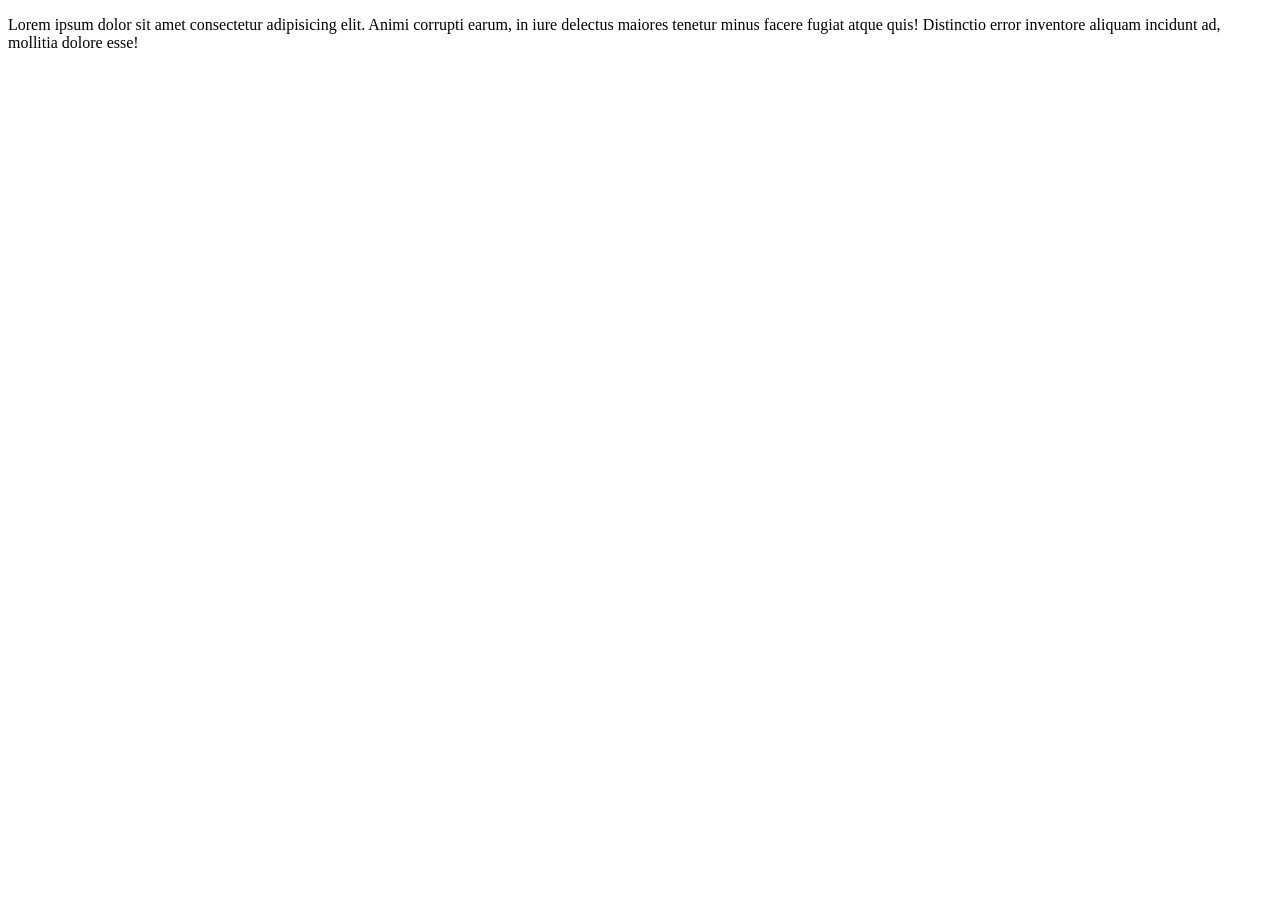
<file: index.html>
<!DOCTYPE html>
<html lang="en">
<head>
    <meta charset="UTF-8">
    <meta name="viewport" content="width=device-width, initial-scale=1.0">
    <title>Document</title>
</head>
<body>
    <p>Lorem ipsum dolor sit amet consectetur adipisicing elit. Animi corrupti earum, in iure delectus maiores tenetur minus 
    facere fugiat atque quis! Distinctio error inventore aliquam incidunt ad, mollitia dolore esse!</p>
</body>
</html>
</file>
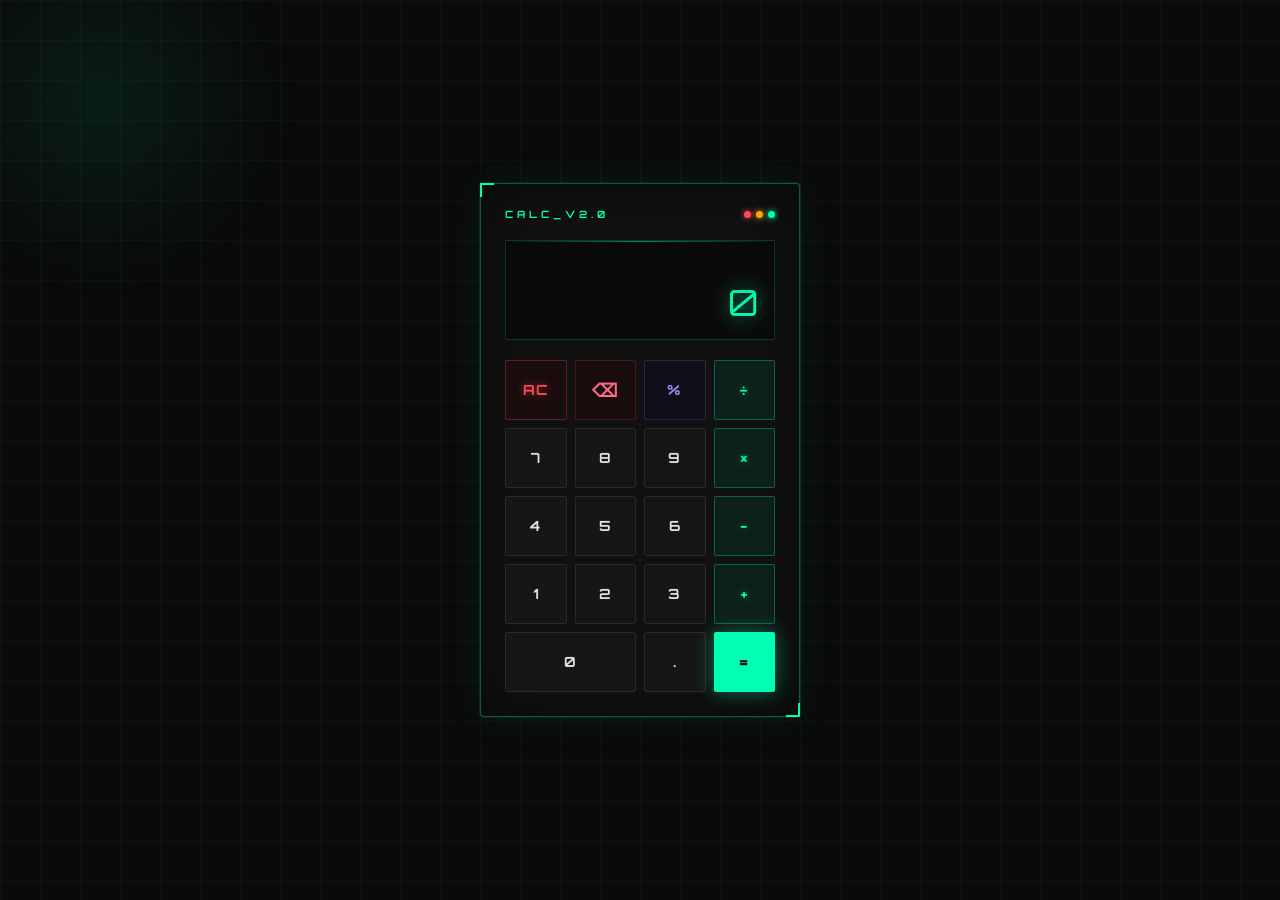
<file: index1.html>
<!DOCTYPE html>
<html lang="uz">
<head>
  <meta charset="UTF-8" />
  <meta name="viewport" content="width=device-width, initial-scale=1.0"/>
  <title>Kalkulator</title>
  <link href="https://fonts.googleapis.com/css2?family=Orbitron:wght@400;700;900&family=Share+Tech+Mono&display=swap" rel="stylesheet">
  <style>
    * {
      margin: 0;
      padding: 0;
      box-sizing: border-box;
    }

    body {
      min-height: 100vh;
      display: flex;
      align-items: center;
      justify-content: center;
      background: #0a0a0a;
      font-family: 'Share Tech Mono', monospace;
      overflow: hidden;
    }

    /* Animated background grid */
    body::before {
      content: '';
      position: fixed;
      inset: 0;
      background-image:
        linear-gradient(rgba(0, 255, 180, 0.04) 1px, transparent 1px),
        linear-gradient(90deg, rgba(0, 255, 180, 0.04) 1px, transparent 1px);
      background-size: 40px 40px;
      animation: gridMove 8s linear infinite;
      pointer-events: none;
    }

    @keyframes gridMove {
      0%   { background-position: 0 0; }
      100% { background-position: 40px 40px; }
    }

    /* Glow orbs */
    body::after {
      content: '';
      position: fixed;
      width: 400px;
      height: 400px;
      background: radial-gradient(circle, rgba(0,255,180,0.08) 0%, transparent 70%);
      top: -100px;
      left: -100px;
      pointer-events: none;
      animation: orbFloat 6s ease-in-out infinite alternate;
    }

    @keyframes orbFloat {
      0%   { transform: translate(0, 0); }
      100% { transform: translate(80px, 80px); }
    }

    .calculator {
      position: relative;
      background: #111;
      border: 1px solid rgba(0, 255, 180, 0.3);
      border-radius: 4px;
      padding: 24px;
      width: 320px;
      box-shadow:
        0 0 0 1px rgba(0,255,180,0.1),
        0 0 40px rgba(0, 255, 180, 0.08),
        inset 0 0 60px rgba(0, 0, 0, 0.5);
    }

    /* Corner decorations */
    .calculator::before,
    .calculator::after {
      content: '';
      position: absolute;
      width: 12px;
      height: 12px;
      border-color: #00ffb4;
      border-style: solid;
    }
    .calculator::before {
      top: -1px; left: -1px;
      border-width: 2px 0 0 2px;
    }
    .calculator::after {
      bottom: -1px; right: -1px;
      border-width: 0 2px 2px 0;
    }

    .header {
      display: flex;
      align-items: center;
      justify-content: space-between;
      margin-bottom: 20px;
    }

    .title {
      font-family: 'Orbitron', sans-serif;
      font-size: 10px;
      font-weight: 700;
      letter-spacing: 4px;
      color: #00ffb4;
      text-transform: uppercase;
    }

    .dots {
      display: flex;
      gap: 5px;
    }
    .dot {
      width: 7px;
      height: 7px;
      border-radius: 50%;
    }
    .dot-r { background: #ff4757; box-shadow: 0 0 6px #ff4757; }
    .dot-y { background: #ffa502; box-shadow: 0 0 6px #ffa502; }
    .dot-g { background: #00ffb4; box-shadow: 0 0 6px #00ffb4; }

    /* Display */
    .display {
      background: #0a0a0a;
      border: 1px solid rgba(0, 255, 180, 0.2);
      border-radius: 2px;
      padding: 16px;
      margin-bottom: 20px;
      position: relative;
      overflow: hidden;
    }

    .display::after {
      content: '';
      position: absolute;
      top: 0; left: 0; right: 0;
      height: 1px;
      background: linear-gradient(90deg, transparent, #00ffb4, transparent);
      opacity: 0.5;
    }

    .expression {
      font-size: 11px;
      color: rgba(0, 255, 180, 0.4);
      min-height: 18px;
      text-align: right;
      margin-bottom: 8px;
      letter-spacing: 1px;
    }

    .result {
      font-family: 'Orbitron', sans-serif;
      font-size: 36px;
      font-weight: 400;
      color: #00ffb4;
      text-align: right;
      text-shadow: 0 0 20px rgba(0, 255, 180, 0.6);
      word-break: break-all;
      line-height: 1.1;
      transition: text-shadow 0.2s;
    }

    /* Scan line effect */
    .display::before {
      content: '';
      position: absolute;
      inset: 0;
      background: repeating-linear-gradient(
        0deg,
        transparent,
        transparent 2px,
        rgba(0,0,0,0.05) 2px,
        rgba(0,0,0,0.05) 4px
      );
      pointer-events: none;
    }

    /* Buttons grid */
    .buttons {
      display: grid;
      grid-template-columns: repeat(4, 1fr);
      gap: 8px;
    }

    button {
      border: none;
      border-radius: 2px;
      font-family: 'Orbitron', sans-serif;
      font-size: 14px;
      font-weight: 700;
      height: 60px;
      cursor: pointer;
      transition: all 0.1s ease;
      outline: none;
      position: relative;
      letter-spacing: 1px;
    }

    /* Number */
    .btn-num {
      background: #161616;
      color: #e0e0e0;
      border: 1px solid #2a2a2a;
    }
    .btn-num:hover {
      background: #1e1e1e;
      border-color: rgba(0, 255, 180, 0.4);
      color: #00ffb4;
      box-shadow: 0 0 12px rgba(0,255,180,0.1);
    }
    .btn-num:active {
      background: rgba(0,255,180,0.08);
      transform: scale(0.95);
    }

    /* Operator */
    .btn-op {
      background: #0d1f1a;
      color: #00ffb4;
      border: 1px solid rgba(0,255,180,0.3);
      text-shadow: 0 0 8px rgba(0,255,180,0.5);
    }
    .btn-op:hover {
      background: rgba(0,255,180,0.12);
      border-color: #00ffb4;
      box-shadow: 0 0 16px rgba(0,255,180,0.2), inset 0 0 10px rgba(0,255,180,0.05);
    }
    .btn-op:active {
      transform: scale(0.95);
      background: rgba(0,255,180,0.2);
    }

    /* Equals */
    .btn-eq {
      background: #00ffb4;
      color: #0a0a0a;
      border: none;
      font-weight: 900;
      box-shadow: 0 0 20px rgba(0,255,180,0.4);
    }
    .btn-eq:hover {
      background: #33ffc4;
      box-shadow: 0 0 30px rgba(0,255,180,0.7);
    }
    .btn-eq:active {
      transform: scale(0.95);
      box-shadow: 0 0 10px rgba(0,255,180,0.3);
    }

    /* Clear */
    .btn-clear {
      background: #1a0d0d;
      color: #ff4757;
      border: 1px solid rgba(255,71,87,0.3);
      text-shadow: 0 0 8px rgba(255,71,87,0.5);
    }
    .btn-clear:hover {
      background: rgba(255,71,87,0.12);
      border-color: #ff4757;
      box-shadow: 0 0 16px rgba(255,71,87,0.2);
    }
    .btn-clear:active {
      transform: scale(0.95);
    }

    /* Delete */
    .btn-del {
      background: #1a0d0d;
      color: #ff6b81;
      border: 1px solid rgba(255,71,87,0.2);
      font-size: 18px;
    }
    .btn-del:hover {
      background: rgba(255,71,87,0.1);
      border-color: rgba(255,71,87,0.5);
    }
    .btn-del:active {
      transform: scale(0.95);
    }

    /* Percent */
    .btn-pct {
      background: #0f0f1a;
      color: #a78bfa;
      border: 1px solid rgba(167,139,250,0.2);
    }
    .btn-pct:hover {
      background: rgba(167,139,250,0.1);
      border-color: rgba(167,139,250,0.5);
      box-shadow: 0 0 12px rgba(167,139,250,0.15);
    }
    .btn-pct:active {
      transform: scale(0.95);
    }

    .span-two {
      grid-column: span 2;
    }

    /* Flicker animation on result */
    @keyframes flicker {
      0%, 95%, 100% { opacity: 1; }
      96% { opacity: 0.8; }
      97% { opacity: 1; }
      98% { opacity: 0.9; }
    }
    .result {
      animation: flicker 5s infinite;
    }
  </style>
</head>
<body>

<div class="calculator">
  <div class="header">
    <span class="title">CALC_v2.0</span>
    <div class="dots">
      <span class="dot dot-r"></span>
      <span class="dot dot-y"></span>
      <span class="dot dot-g"></span>
    </div>
  </div>

  <div class="display">
    <div class="expression" id="expression"></div>
    <div class="result" id="result">0</div>
  </div>

  <div class="buttons">
    <button class="btn-clear" onclick="clearAll()">AC</button>
    <button class="btn-del"   onclick="deleteLast()">⌫</button>
    <button class="btn-pct"   onclick="appendValue('%')">%</button>
    <button class="btn-op"    onclick="appendValue('/')">÷</button>

    <button class="btn-num" onclick="appendValue('7')">7</button>
    <button class="btn-num" onclick="appendValue('8')">8</button>
    <button class="btn-num" onclick="appendValue('9')">9</button>
    <button class="btn-op"  onclick="appendValue('*')">×</button>

    <button class="btn-num" onclick="appendValue('4')">4</button>
    <button class="btn-num" onclick="appendValue('5')">5</button>
    <button class="btn-num" onclick="appendValue('6')">6</button>
    <button class="btn-op"  onclick="appendValue('-')">−</button>

    <button class="btn-num" onclick="appendValue('1')">1</button>
    <button class="btn-num" onclick="appendValue('2')">2</button>
    <button class="btn-num" onclick="appendValue('3')">3</button>
    <button class="btn-op"  onclick="appendValue('+')">+</button>

    <button class="btn-num span-two" onclick="appendValue('0')">0</button>
    <button class="btn-num"          onclick="appendValue('.')">.</button>
    <button class="btn-eq"           onclick="calculate()">=</button>
  </div>
</div>

<script src="app1.js"></script>
</body>
</html>
</file>
